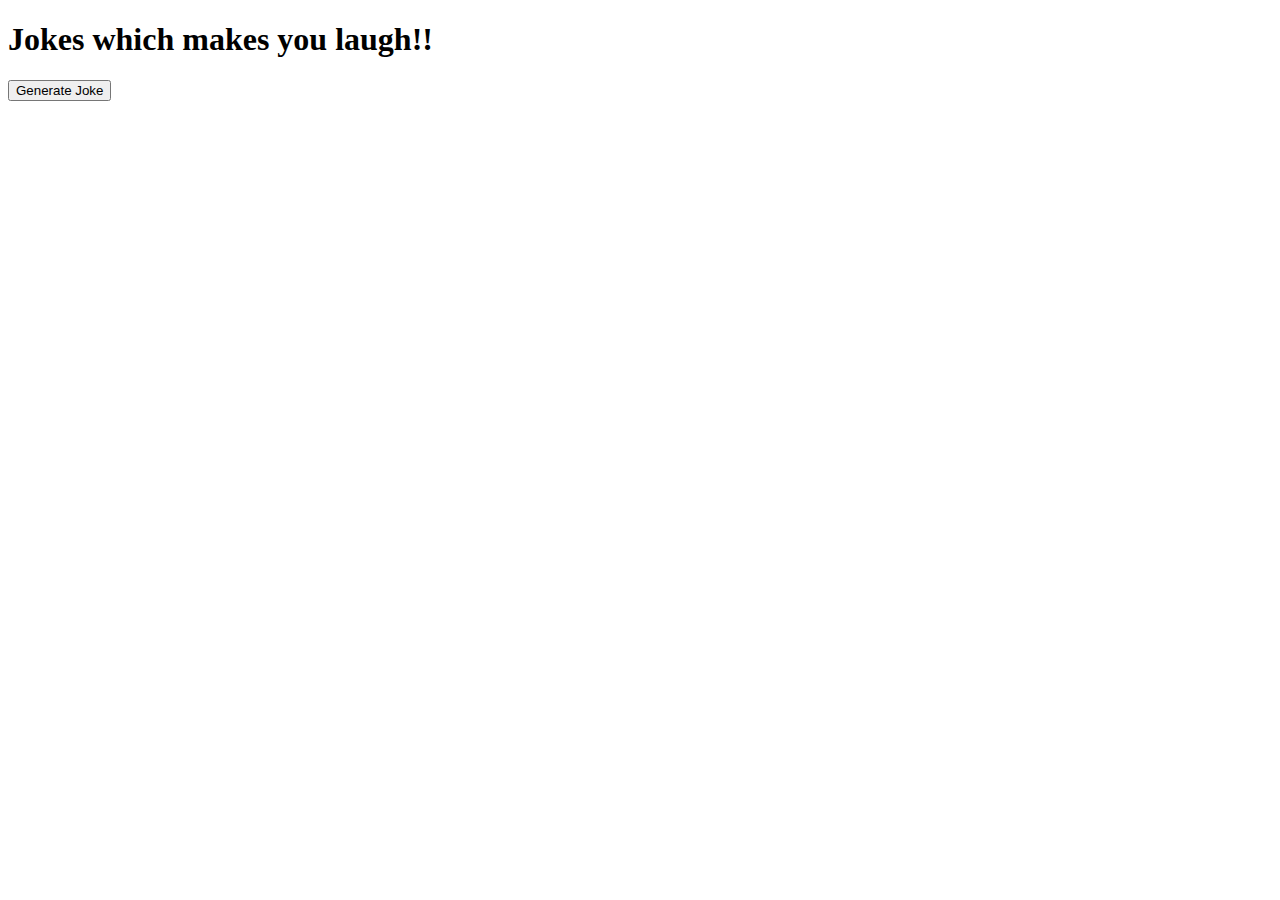
<file: Project-3(Chapter-3)/index.html>
<!DOCTYPE html>
<html lang="en">
<head>
    <meta charset="UTF-8">
    <meta http-equiv="X-UA-Compatible" content="IE=edge">
    <meta name="viewport" content="width=device-width, initial-scale=1.0">
    <title>Jokes_That_Giggle_You</title>
</head>
<body>
    <div>
        <h1>Jokes which makes you laugh!!</h1>
        <button onClick='Generate()'>Generate Joke</button>
    </div>
    <script src="app.js"></script>
</body>
</html>
</file>
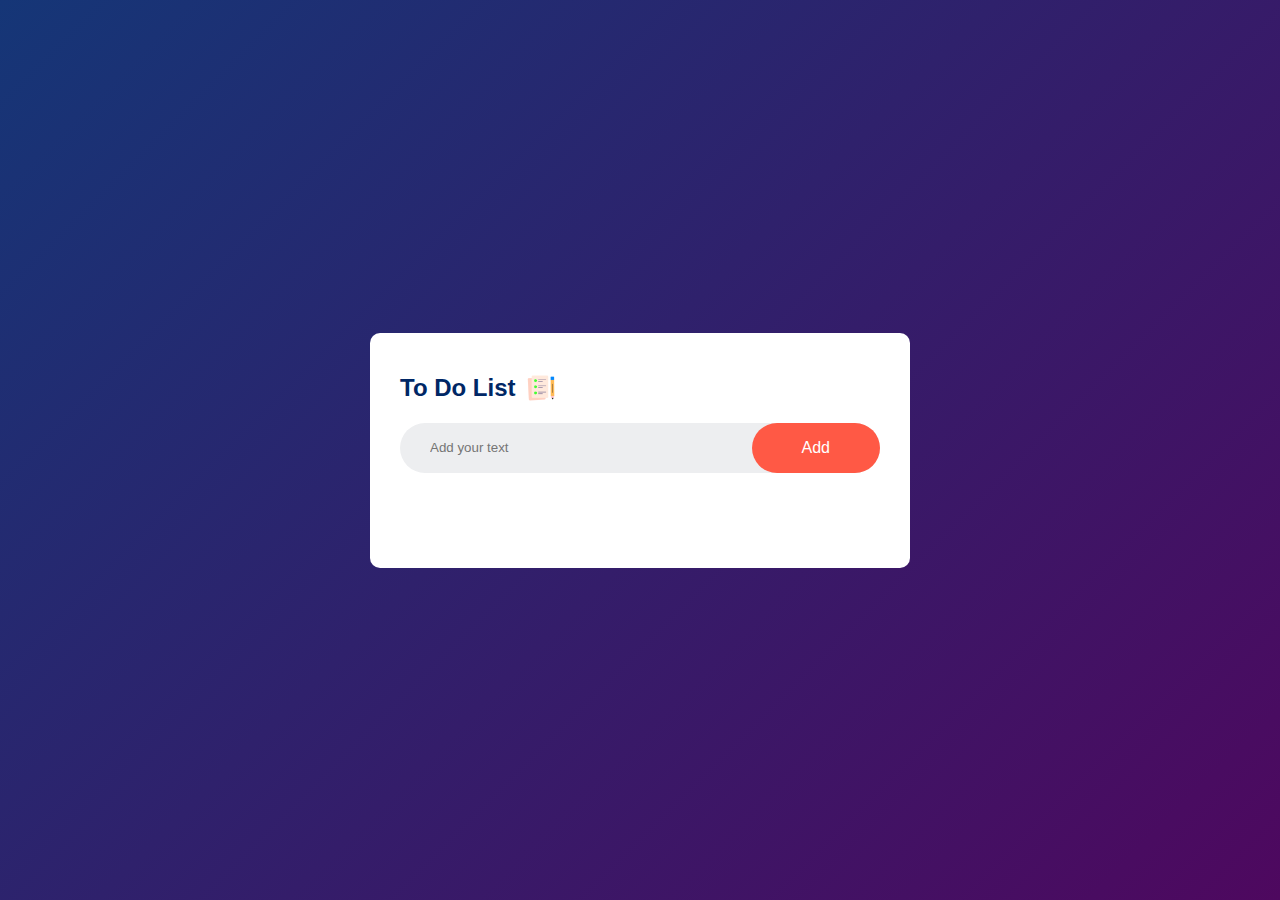
<file: PROJECT-4(To Do List)/index.html>
<!DOCTYPE html>
<html lang="en">
<head>
    <meta charset="UTF-8">
    <meta http-equiv="X-UA-Compatible" content="IE=edge">
    <meta name="viewport" content="width=device-width, initial-scale=1.0">
    <title>To Do-App</title>
    <link rel="stylesheet" type="text/css" href="style.css">
</head>
<body>
    <div class="container">
        <div class="todo-app">
            <h2>To Do List<img src="images/icon.png"></h2>
            <div class="row">
                <input type="text" id="input-box" placeholder="Add your text">
                <button onclick="addTask()">Add</button>
            </div>
            <ul id="list-container">
                <!-- <li class="checked">Task 1</li>
                <li>Task 2</li>
                <li>Task 3</li> -->
            </ul>
        </div>
    </div>
    <script src="script.js"></script>
</body>
</html>
</file>
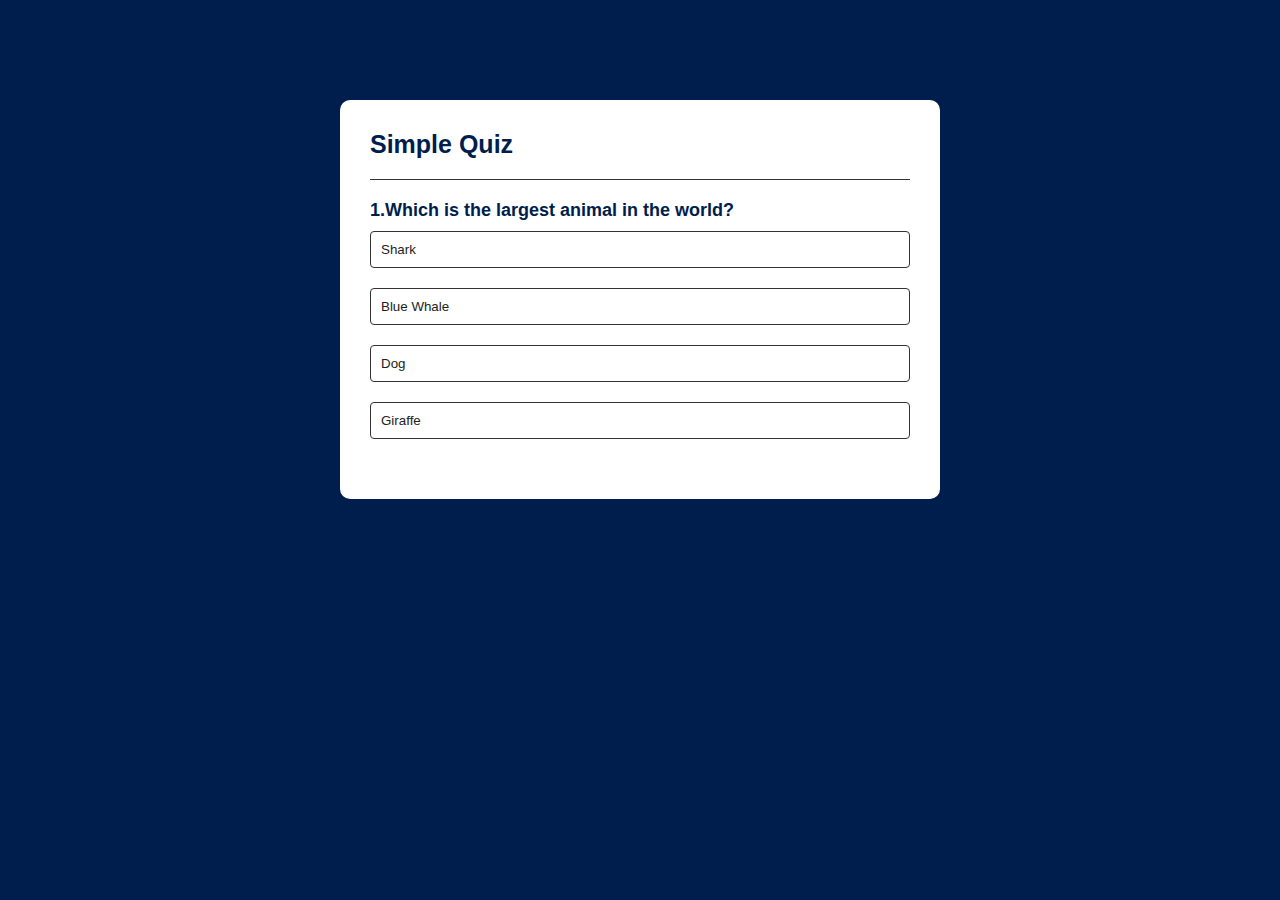
<file: PROJECT-5(QUIZ-APP)/index.html>
<!DOCTYPE html>
<html lang="en">
<head>
    <meta charset="UTF-8">
    <meta http-equiv="X-UA-Compatible" content="IE=edge">
    <meta name="viewport" content="width=device-width, initial-scale=1.0">
    <title>Quiz App</title>
    <link rel="stylesheet" href="styles.css">
</head>
<body>
    <div class="app">
        <h1>Simple Quiz</h1>
        <div class="quiz">
            <h2 id="question">Question goes here</h2>
            <div id="answer-buttons">
                <button class="btn">
                    Answer 1
                </button>
                <button class="btn">
                    Answer 2
                </button>
                <button class="btn">
                    Answer 3
                </button>
                <button class="btn">
                    Answer 4
                    </button>
                <button id="next-btn">
                    Next
                </button>
            </div>
        </div>
    </div>  
    <script src="app.js"></script>
</body>
</html>
</file>
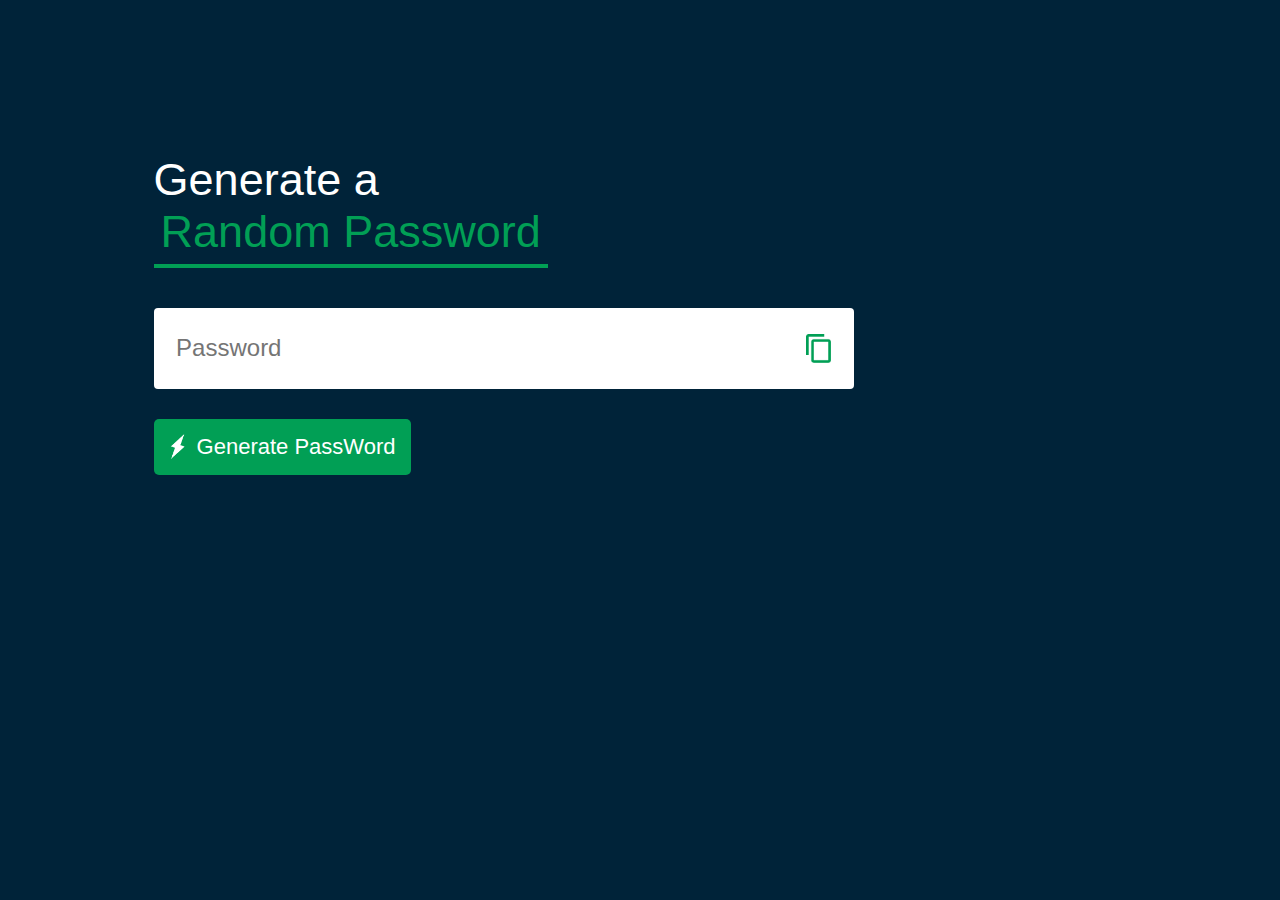
<file: PROJECT-6(PassWord Generator)/index.html>
<!DOCTYPE html>
<html lang="en">
    <head>
        <title>PassWord Generator</title>
        <link rel="stylesheet" href="style.css">
    </head>
    <body>
        <div class="container">
            <h1>Generate a <br><span>Random Password</span></h1>
            <div class="display">
                <input type="text" id="password" placeholder="Password">
                <img src="images/copy.png" onclick="CopyPassWord()">
            </div>
            <button onclick="createPassword()">
                <img src="images/generate.png">
                Generate PassWord
            </button>
        </div>
    </body>
    <script>

        const passwordBox = document.getElementById("password");
        const length = 12;

        const upperCase = "ABCDEFGHIJKLMNOPQRSTUVWXYZ";
        const lowerCase = "abcdefghijklmnopqrstuvwxyz";
        const number = "0123456789";
        const symbol = "!@#$%^&*~<>?";

        const allChars = upperCase + lowerCase + number + symbol; 

        function createPassword(){
            
            let password = "";

            password += upperCase[Math.floor(Math.random()*upperCase.length)];
            password += lowerCase[Math.floor(Math.random()*lowerCase.length)];
            password += number[Math.floor(Math.random()*number.length)];
            password += symbol[Math.floor(Math.random()*symbol.length)];

            while(length > password.length){
                password += allChars[Math.floor(Math.random()*allChars.length)];
            }
            passwordBox.value = password;
        }

        function CopyPassWord(){
            passwordBox.select();
            document.execCommand("copy");
        }
    </script>
</html>
</file>
<file: PROJECT-4(To Do List)/style.css>
*{
    padding:0;
    margin:0;
    font-family:'poppins',sans-serif;
    box-sizing:border-box;
}

/* body{
    //hello
} */

.container{
    display:flex;
    align-items: center;
    justify-content: center;
    width:100%;
    min-height:100vh;
    padding:10px;
    background:linear-gradient(135deg,#153677,#4e085f);
}

.todo-app{
    /* display:flex;
    align-items: center;
    justify-content: space-between; */
    width:100%;
    max-width:540px;
    background:#fff;
    margin:100px auto;
    padding:40px 30px 70px;
    border-radius:10px;
}

.todo-app h2{
    text-align: center;
    color:#002765;
    display:flex;
    align-items: center;
    margin-bottom:20px;
}

.todo-app h2 img{
    width:30px;
    margin-left:10px;
    
}

.row{
    display:flex;
    align-items:center;
    justify-content:space-between;
    background:#edeef0;
    border-radius:30px;
    padding-left:20px;
    margin-bottom:25px;
}

input{
    flex:1;
    border:none;
    outline:none;
    background: transparent;
    padding:10px;
    font-weight:14px;
}

button{
    border:none;
    outline:none;
    padding:16px 50px;
    background:#ff5945;
    color:#fff;
    font-size:16px;
    cursor:pointer;
    border-radius:40px;
}

ul li{
    list-style:none;
    font-size:17px;
    padding:12px 8px 12px 50px;
    user-select:none;
    cursor:pointer;
    position:relative;
}

ul li::before{
    content:' ';
    /* border-right:32px; */
    /* overflow:none; */
    position:absolute;
    height:22px;
    width:22px;
    border-radius:50%;
    background-image:url(images/unchecked.png);
    background-size: cover;
    background-position:center;
    top:11px;
    left:2px;
}

ul li.checked{
    color:#555;
    text-decoration: line-through;
}

ul li.checked::before{
    background-image: url(images/checked.png);
}

ul li span{
    position:absolute;
    right:0;
    top:5px;
    width:40px;
    height:40px;
    font-size:22px;
    color:#555;
    line-height:40px;
    text-align:center;
    border-radius:50%;
}

ul li span:hover{
    background:#edeef0;
}
</file>
<file: PROJECT-5(QUIZ-APP)/styles.css>
*{
    padding:0;
    margin:0;
    box-sizing: border-box;
    font-family:'Poppins',sans-serif;
}

body{
    background:#001e4d;
}

.app{
    background:#fff;
    width:90%;
    max-width:600px;
    margin:100px auto 0;
    border-radius:10px;
    padding:30px;
}

.app h1{
    font-size:25px;
    color:#001e4d;
    font-weight:600;
    border-bottom: 1px solid #333;
    padding-bottom:20px;
}

.quiz{
    padding:20px 0;
}

.quiz h2{
    font-size: 18px;
    color:#001e4d;
    font-weight:600;
}

.btn{
    background:#fff;
    color:#222;
    font-weight:400;
    width:100%;
    border:1px solid #333;
    padding:10px;
    margin:10px 0;
    text-align: left;
    border-radius:4px;
    cursor:pointer;
    transition:all 0.3s 
}

.btn:hover:not([disabled]){
    background:#222;
    color:#fff;
}

.btn:disabled{
    cursor: no-drop;
}


#next-btn{
    background: red;
    color:#fff;
    font-weight: 500;
    width:50px;
    border:10px auto;
    padding:5px;
    margin:0 auto 0;
    border-radius:4px;
    cursor:pointer;
    display:none;
}


.correct{
    background:#9aeabc;
}

.incorrect{
    background:#ff9393;
}

/* #btn{
    display:block;
} */
</file>
<file: PROJECT-6(PassWord Generator)/style.css>
*{
    padding:0;
    margin:0;
    box-sizing: border-box;
    font-family:'Poppins',sans-serif;
}

body{
    background:#002339;
    color:#fff;
}

.container{
    margin: 12%;
    width: 90%;
    max-width: 700px;
}

.display{
    width:100%;
    margin-top:50px;
    margin-bottom:30px;
    background:#fff;
    color:#333;
    display:flex;
    align-items:center;
    justify-content:center;
    padding:26px 20px;
    border-radius:4px;
}

.container h1{
    font-weight: 500;
    font-size: 45px;
}

.container h1 span{
    color:#019f55;
    border-bottom: 4px solid #019f55;
    padding:7px;
}

.display img{
    margin-left:320px;
    width:25px;
    cursor:pointer;
}

.display input{
    border:0;
    outline:0;
    font-size:24px;
}

.container button img{
    width: 18px;
    margin-right: 10px;
}

.container button{
    border:0;
    outline:0;
    padding:15px;
    background:#019f55;
    color:#fff;
    font-size:22px;
    font-weight:300;
    display:flex;
    align-items:center;
    justify-content:center;
    border-radius:5px;
    cursor:pointer;
    /* position:absolute;
    top:70%;
    right:50%; */
}
</file>
